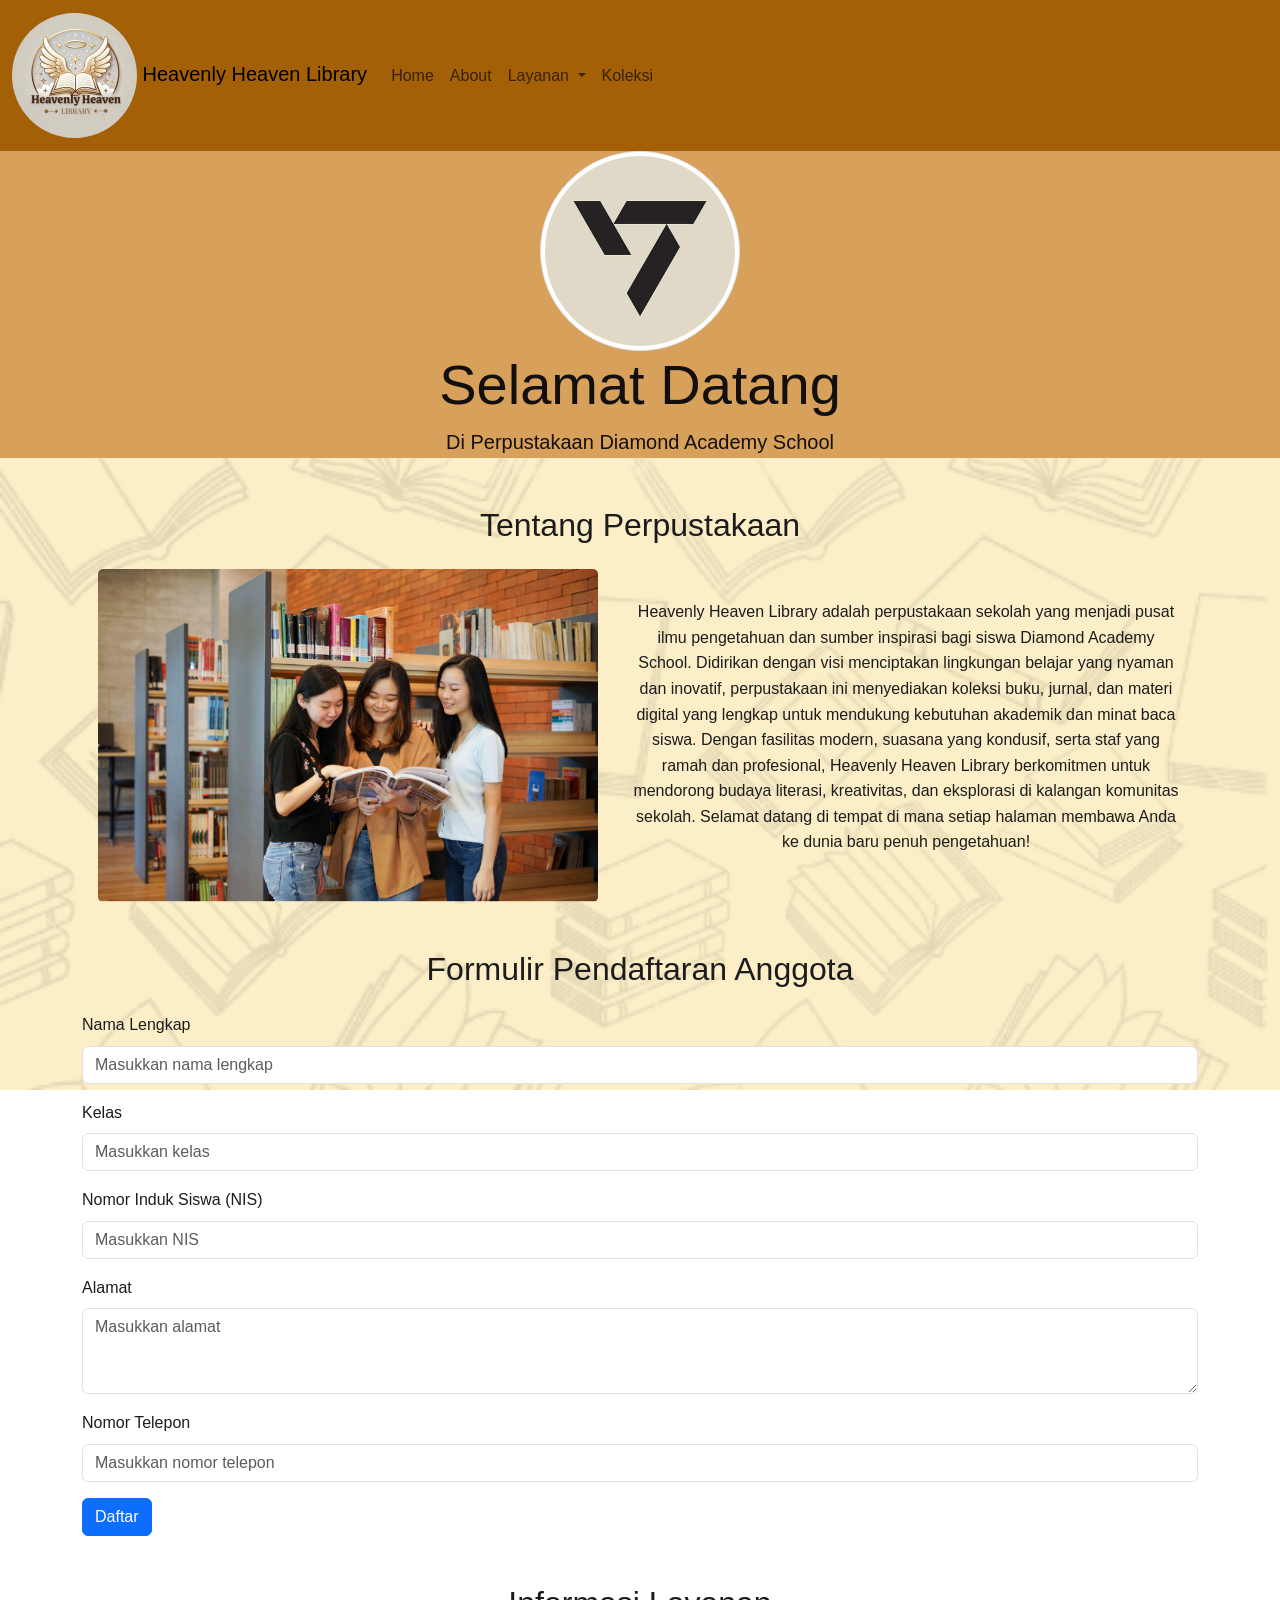
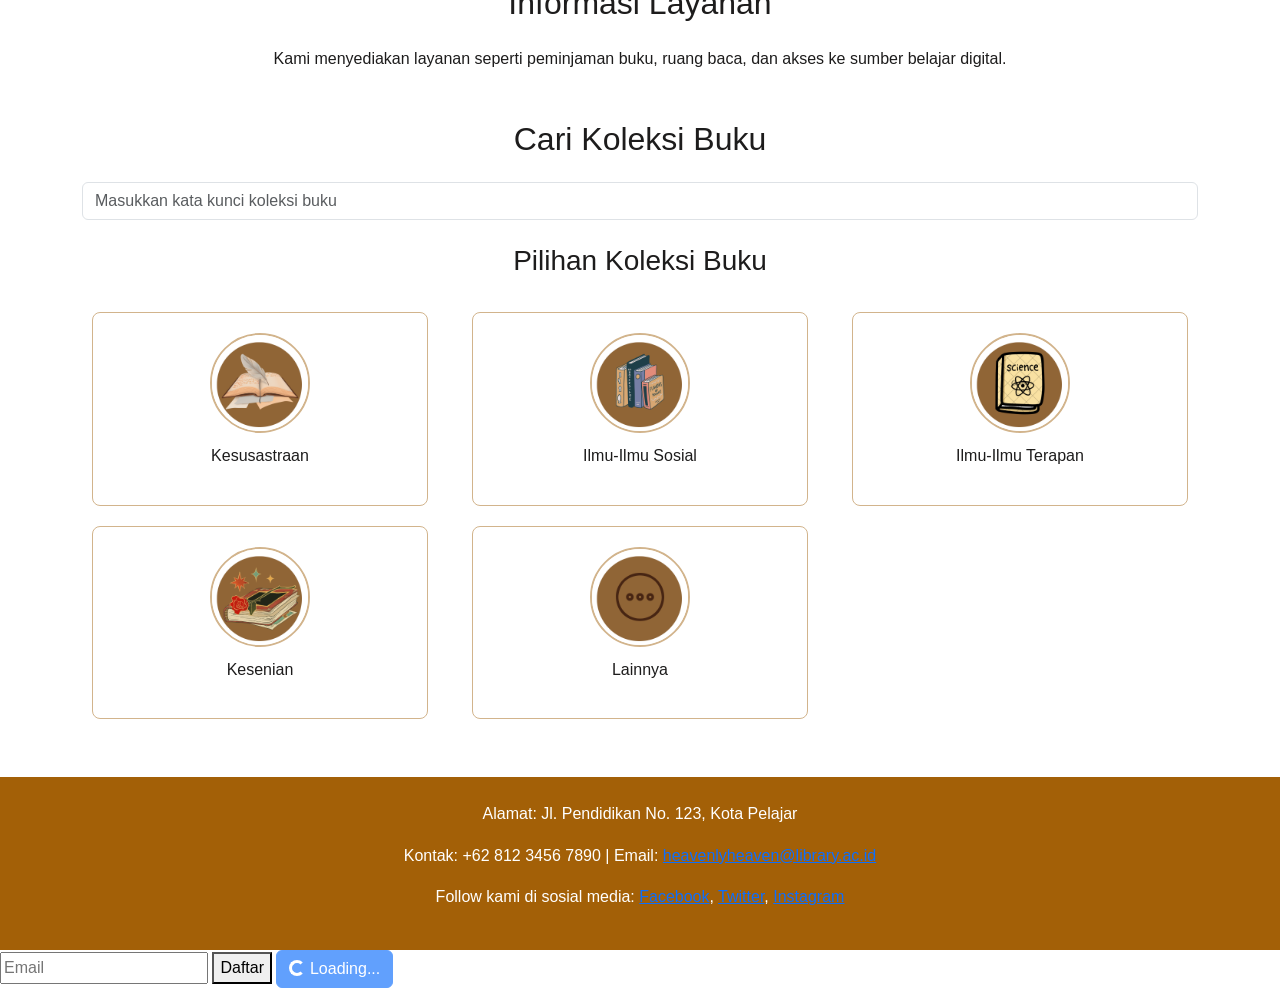
<file: index.html>
<!DOCTYPE html>
<html lang="id">
  <head>
    <meta charset="UTF-8" />
    <meta name="viewport" content="width=device-width, initial-scale=1.0" />
    <title>Perpustakaan Sekolah</title>
    <link href="https://cdn.jsdelivr.net/npm/bootstrap@5.3.0-alpha1/dist/css/bootstrap.min.css" rel="stylesheet" />

    <!-- Bootstrap Icon -->
    <link rel="stylesheet" href="https://cdn.jsdelivr.net/npm/bootstrap-icons@1.11.3/font/bootstrap-icons.min.css" />
    <!-- My CSS -->
    <link rel="stylesheet" href="style.css" />
  </head>
  <body id="Home">
    <!-- Start Navbar -->
    <nav class="navbar navbar-expand-lg navbar-light">
      <div class="container-fluid">
        <a class="navbar-brand" href="#">
          <img src="img/Logo.png" alt="Logo" />
          Heavenly Heaven Library
        </a>
        <button class="navbar-toggler" type="button" data-bs-toggle="collapse" data-bs-target="#navbarNav" aria-controls="navbarNav" aria-expanded="false" aria-label="Toggle navigation">
          <span class="navbar-toggler-icon"></span>
        </button>
        <div class="collapse navbar-collapse" id="navbarNav">
          <ul class="navbar-nav">
            <li class="nav-item"><a class="nav-link" href="#home">Home</a></li>
            <li class="nav-item"><a class="nav-link" href="#about">About</a></li>
            <li class="nav-item dropdown">
              <a class="nav-link dropdown-toggle" href="#" id="navbarDropdown" role="button" data-bs-toggle="dropdown" aria-expanded="false"> Layanan </a>
              <ul class="dropdown-menu" aria-labelledby="navbarDropdown">
                <li><a class="dropdown-item" href="#pendaftaran">Pendaftaran Anggota</a></li>
                <li><a class="dropdown-item" href="#informasi">Informasi Layanan</a></li>
              </ul>
            </li>
            <li class="nav-item"><a class="nav-link" href="#koleksi">Koleksi</a></li>
          </ul>
        </div>
      </div>
    </nav>
    <!-- End Navbar -->

    <!-- Start Jumbotron -->
    <div class="jumbotron text-center">
      <img src="img/Carat.jpg" alt="Diamond Academy" width="200" class="rounded-circle img-thumbnail" />
      <h1 class="display-4">Selamat Datang</h1>
      <p class="lead">Di Perpustakaan Diamond Academy School</p>
    </div>
    <!-- End Jumbotron -->

    <!-- Start About -->
    <section id="about" class="container my-5">
      <h2 class="text-center mb-4">Tentang Perpustakaan</h2>
      <div class="about-content d-flex justify-content-center align-items-center">
        <!-- Gambar -->
        <img src="img/About.png" alt="About Image" class="about-img mx-3" />
        <!-- Teks -->
        <p class="text-center mx-3">
          Heavenly Heaven Library adalah perpustakaan sekolah yang menjadi pusat ilmu pengetahuan dan sumber inspirasi bagi siswa Diamond Academy School. Didirikan dengan visi menciptakan lingkungan belajar yang nyaman dan inovatif,
          perpustakaan ini menyediakan koleksi buku, jurnal, dan materi digital yang lengkap untuk mendukung kebutuhan akademik dan minat baca siswa. Dengan fasilitas modern, suasana yang kondusif, serta staf yang ramah dan profesional,
          Heavenly Heaven Library berkomitmen untuk mendorong budaya literasi, kreativitas, dan eksplorasi di kalangan komunitas sekolah. Selamat datang di tempat di mana setiap halaman membawa Anda ke dunia baru penuh pengetahuan!
        </p>
      </div>
    </section>
    <!-- End About -->

    <!-- Start Pendaftaran Anggota Section -->
    <section id="pendaftaran" class="container my-5">
      <h2 class="text-center mb-4">Formulir Pendaftaran Anggota</h2>
      <form id="registrationForm">
        <div class="mb-3">
          <label for="namaLengkap" class="form-label">Nama Lengkap</label>
          <input type="text" class="form-control" id="namaLengkap" name="namaLengkap" placeholder="Masukkan nama lengkap" />
        </div>
        <div class="mb-3">
          <label for="kelas" class="form-label">Kelas</label>
          <input type="text" class="form-control" id="kelas" name="kelas" placeholder="Masukkan kelas" />
        </div>
        <div class="mb-3">
          <label for="nis" class="form-label">Nomor Induk Siswa (NIS)</label>
          <input type="text" class="form-control" id="nis" name="nis" placeholder="Masukkan NIS" />
        </div>
        <div class="mb-3">
          <label for="alamat" class="form-label">Alamat</label>
          <textarea class="form-control" id="alamat" name="alamat" rows="3" placeholder="Masukkan alamat"></textarea>
        </div>
        <div class="mb-3">
          <label for="nomorTelepon" class="form-label">Nomor Telepon</label>
          <input type="text" class="form-control" id="nomorTelepon" name="nomorTelepon" placeholder="Masukkan nomor telepon" />
        </div>
        <button type="submit" class="btn btn-primary">Daftar</button>
      </form>
      <div id="successMessage" class="alert alert-success mt-4" style="display: none">Anda berhasil terdaftar!</div>
    </section>
    <!-- End Pendaftaran Anggota Section -->

    <!-- Start Informasi Layanan Section -->
    <section id="informasi" class="container my-5">
      <h2 class="text-center mb-4">Informasi Layanan</h2>
      <p class="text-center">Kami menyediakan layanan seperti peminjaman buku, ruang baca, dan akses ke sumber belajar digital.</p>
    </section>
    <!-- End Informasi Layanan Section -->

    <!-- Start Cari Koleksi Buku -->
    <section id="koleksi" class="container my-5">
      <h2 class="text-center mb-4">Cari Koleksi Buku</h2>
      <div class="mb-4">
        <input type="text" class="form-control" id="searchInput" placeholder="Masukkan kata kunci koleksi buku" oninput="filterCollections()" />
      </div>
      <h3 class="text-center mb-4">Pilihan Koleksi Buku</h3>
      <div id="collections" class="row text-center">
        <div class="col-md-4">
          <div class="collection-box" data-keywords="kesusastraan sastra buku cerita novel">
            <img src="img/Sastra.png" alt="Kesusastraan" />
            <p class="menu-title">Kesusastraan</p>
          </div>
        </div>
        <div class="col-md-4">
          <div class="collection-box" data-keywords="ilmu sosial politik masyarakat">
            <img src="img/Sosial.png" alt="Ilmu-ilmu Sosial" />
            <p class="menu-title">Ilmu-Ilmu Sosial</p>
          </div>
        </div>
        <div class="col-md-4">
          <div class="collection-box" data-keywords="ilmu terapan teknik teknologi">
            <img src="img/Sains.png" alt="Ilmu-ilmu Terapan" />
            <p class="menu-title">Ilmu-Ilmu Terapan</p>
          </div>
        </div>
        <div class="col-md-4">
          <div class="collection-box" data-keywords="kesenian seni lukisan musik tari">
            <img src="img/Hiburan.png" alt="Kesenian" />
            <p class="menu-title">Kesenian</p>
          </div>
        </div>
        <div class="col-md-4">
          <div class="collection-box" data-keywords="lainnya olahraga hobi buku lain">
            <img src="img/Lainnya.png" alt="Lainnya" />
            <p class="menu-title">Lainnya</p>
          </div>
        </div>
      </div>
    </section>
    <!-- Start Cari Koleksi Buku -->

    <!-- Start Footer -->
    <footer class="text-center py-4">
      <p>Alamat: Jl. Pendidikan No. 123, Kota Pelajar</p>
      <p>
        Kontak: +62 812 3456 7890 | Email:
        <a href="mailto:heavenlyheaven@library.ac.id">heavenlyheaven@library.ac.id</a>
      </p>
      <p>
        Follow kami di sosial media:
        <a href="https://www.facebook.com/YourFacebookPage" target="_blank">Facebook</a>, <a href="https://twitter.com/YourTwitterProfile" target="_blank">Twitter</a>,
        <a href="https://www.instagram.com/YourInstagramProfile" target="_blank">Instagram</a>
      </p>
    </footer>
    <!-- End Footer -->

    <script>
      // Fungsi untuk menyaring koleksi berdasarkan kata kunci
      function filterCollections() {
        const input = document.getElementById("searchInput").value.toLowerCase();
        const collections = document.querySelectorAll(".collection-box");
        collections.forEach((collection) => {
          const keywords = collection.getAttribute("data-keywords");
          if (keywords.includes(input)) {
            collection.parentElement.style.display = "block"; // Tampilkan elemen
          } else {
            collection.parentElement.style.display = "none"; // Sembunyikan elemen
          }
        });
      }
    </script>

    <script src="https://cdn.jsdelivr.net/npm/bootstrap@5.3.3/dist/js/bootstrap.bundle.min.js" integrity="sha384-YvpcrYf0tY3lHB60NNkmXc5s9fDVZLESaAA55NDzOxhy9GkcIdslK1eN7N6jIeHz" crossorigin="anonymous"></script>
    <form name="registrationForm">
      <input name="email" type="email" placeholder="Email" required />
      <button type="submit">Daftar</button>
      <button class="btn btn-primary" type="button" disabled>
        <span class="spinner-border spinner-border-sm" aria-hidden="true"></span>
        <span role="status">Loading...</span>
      </button>
    </form>

    <script>
      const scriptURL = "https://script.google.com/macros/s/AKfycbyH_6GUVkv2li3_iOq0_B_xCGu4lRBztygtZeP_qdAggK3vPsYRC1BG3jNd7S4RCRDFNg/exec";
      const form = document.forms["registrationForm"];

      form.addEventListener("submit", (e) => {
        e.preventDefault();
        fetch(scriptURL, { method: "POST", body: new FormData(form) })
          .then((response) => console.log("Success!", response))
          .catch((error) => console.error("Error!", error.message));
      });
    </script>

    <script src="https://cdn.jsdelivr.net/npm/bootstrap@5.3.0-alpha1/dist/js/bootstrap.bundle.min.js"></script>
  </body>
</html>
</file>
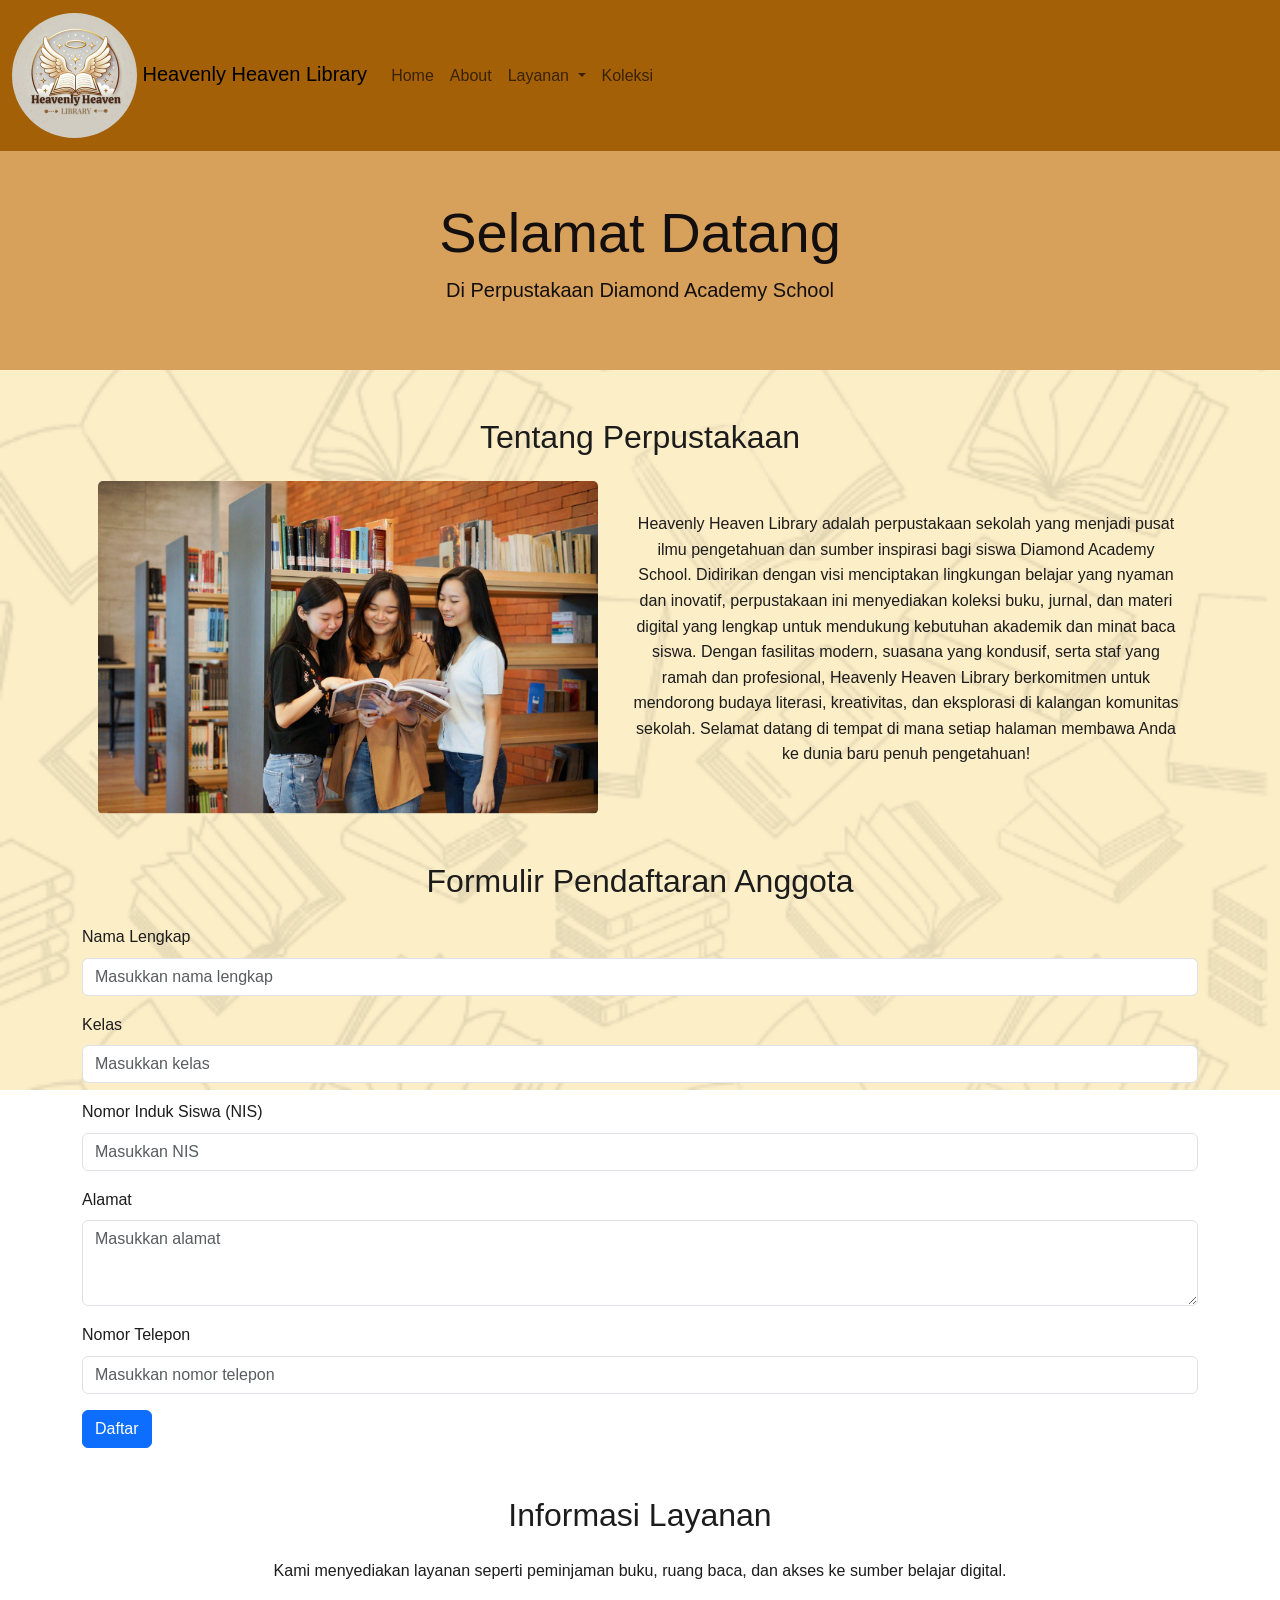
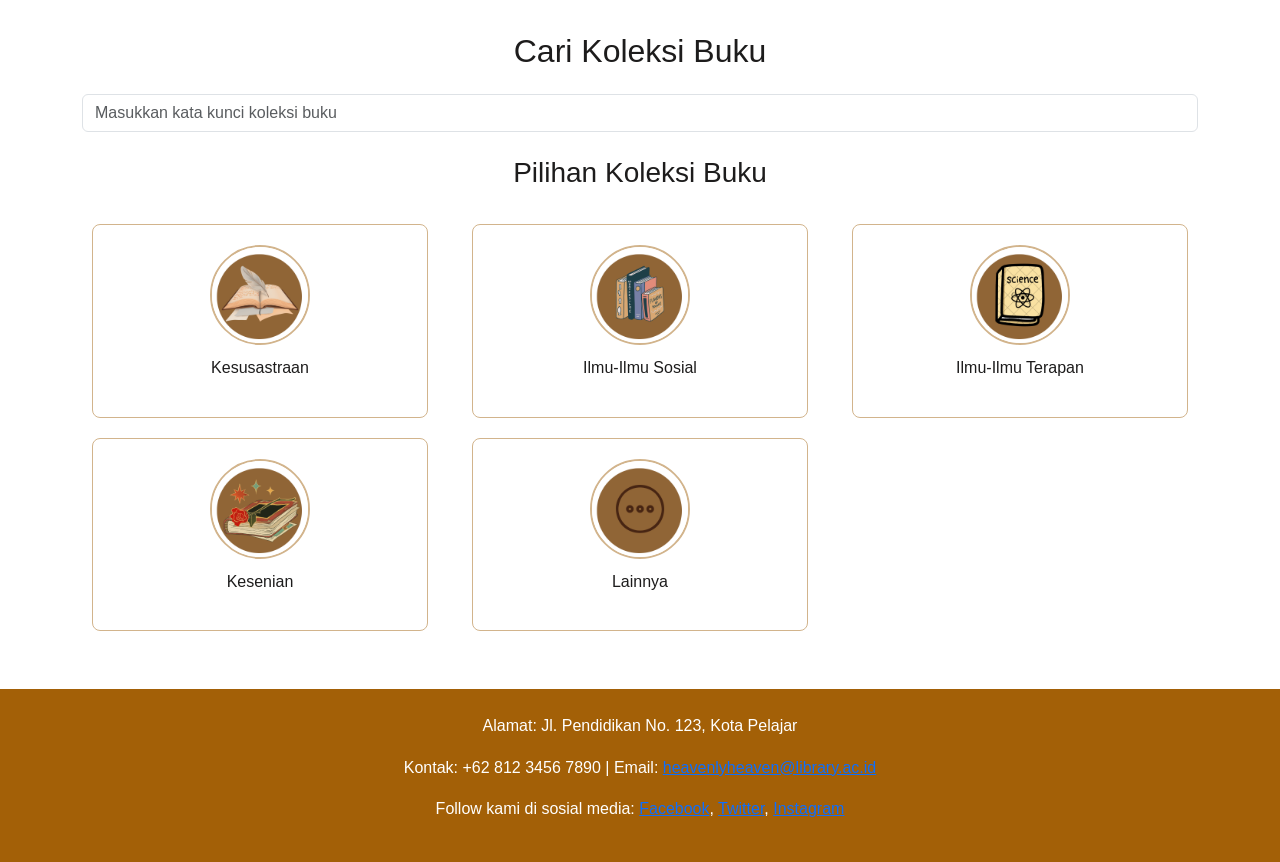
<file: Pendaftaran.html>
<!DOCTYPE html>
<html lang="id">
  <head>
    <meta charset="UTF-8" />
    <meta name="viewport" content="width=device-width, initial-scale=1.0" />
    <title>Perpustakaan Sekolah</title>
    <link href="https://cdn.jsdelivr.net/npm/bootstrap@5.3.0-alpha1/dist/css/bootstrap.min.css" rel="stylesheet" />
    <link rel="stylesheet" href="style.css" />
  </head>
  <body>
    <!-- Navbar -->
    <nav class="navbar navbar-expand-lg navbar-light">
      <div class="container-fluid">
        <a class="navbar-brand" href="#">
          <img src="img/Logo.png" alt="Logo" />
          Heavenly Heaven Library
        </a>
        <button class="navbar-toggler" type="button" data-bs-toggle="collapse" data-bs-target="#navbarNav" aria-controls="navbarNav" aria-expanded="false" aria-label="Toggle navigation">
          <span class="navbar-toggler-icon"></span>
        </button>
        <div class="collapse navbar-collapse" id="navbarNav">
          <ul class="navbar-nav">
            <li class="nav-item"><a class="nav-link" href="#home">Home</a></li>
            <li class="nav-item"><a class="nav-link" href="#about">About</a></li>
            <li class="nav-item dropdown">
              <a class="nav-link dropdown-toggle" href="#" id="navbarDropdown" role="button" data-bs-toggle="dropdown" aria-expanded="false"> Layanan </a>
              <ul class="dropdown-menu" aria-labelledby="navbarDropdown">
                <li><a class="dropdown-item" href="#pendaftaran">Pendaftaran Anggota</a></li>
                <li><a class="dropdown-item" href="#informasi">Informasi Layanan</a></li>
              </ul>
            </li>
            <li class="nav-item"><a class="nav-link" href="#koleksi">Koleksi</a></li>
          </ul>
        </div>
      </div>
    </nav>
    <!-- Jumbotron -->
    <div class="jumbotron text-center py-5">
      <h1 class="display-4">Selamat Datang</h1>
      <p class="lead">Di Perpustakaan Diamond Academy School</p>
    </div>
    <!-- About Section -->
    <section id="about" class="container my-5">
      <h2 class="text-center mb-4">Tentang Perpustakaan</h2>
      <div class="about-content d-flex justify-content-center align-items-center">
        <!-- Gambar -->
        <img src="img/About.png" alt="About Image" class="about-img mx-3" />
        <!-- Teks -->
        <p class="text-center mx-3">
          Heavenly Heaven Library adalah perpustakaan sekolah yang menjadi pusat ilmu pengetahuan dan sumber inspirasi bagi siswa Diamond Academy School. Didirikan dengan visi menciptakan lingkungan belajar yang nyaman dan inovatif,
          perpustakaan ini menyediakan koleksi buku, jurnal, dan materi digital yang lengkap untuk mendukung kebutuhan akademik dan minat baca siswa. Dengan fasilitas modern, suasana yang kondusif, serta staf yang ramah dan profesional,
          Heavenly Heaven Library berkomitmen untuk mendorong budaya literasi, kreativitas, dan eksplorasi di kalangan komunitas sekolah. Selamat datang di tempat di mana setiap halaman membawa Anda ke dunia baru penuh pengetahuan!
        </p>
      </div>
    </section>

    <!-- Pendaftaran Anggota Section -->
    <section id="pendaftaran" class="container my-5">
      <h2 class="text-center mb-4">Formulir Pendaftaran Anggota</h2>
      <form id="registrationForm">
        <div class="mb-3">
          <label for="namaLengkap" class="form-label">Nama Lengkap</label>
          <input type="text" class="form-control" id="namaLengkap" placeholder="Masukkan nama lengkap" />
        </div>
        <div class="mb-3">
          <label for="kelas" class="form-label">Kelas</label>
          <input type="text" class="form-control" id="kelas" placeholder="Masukkan kelas" />
        </div>
        <div class="mb-3">
          <label for="nis" class="form-label">Nomor Induk Siswa (NIS)</label>
          <input type="text" class="form-control" id="nis" placeholder="Masukkan NIS" />
        </div>
        <div class="mb-3">
          <label for="alamat" class="form-label">Alamat</label>
          <textarea class="form-control" id="alamat" rows="3" placeholder="Masukkan alamat"></textarea>
        </div>
        <div class="mb-3">
          <label for="nomorTelepon" class="form-label">Nomor Telepon</label>
          <input type="text" class="form-control" id="nomorTelepon" placeholder="Masukkan nomor telepon" />
        </div>
        <button type="button" class="btn btn-primary" onclick="submitForm()">Daftar</button>
      </form>
      <div id="successMessage" class="alert alert-success mt-4" style="display: none">Anda berhasil terdaftar!</div>
    </section>

    <!-- Informasi Layanan Section -->
    <section id="informasi" class="container my-5">
      <h2 class="text-center mb-4">Informasi Layanan</h2>
      <p class="text-center">Kami menyediakan layanan seperti peminjaman buku, ruang baca, dan akses ke sumber belajar digital.</p>
    </section>

    <!-- Cari Koleksi Buku -->
    <section id="koleksi" class="container my-5">
      <h2 class="text-center mb-4">Cari Koleksi Buku</h2>
      <div class="mb-4">
        <input type="text" class="form-control" id="searchInput" placeholder="Masukkan kata kunci koleksi buku" oninput="filterCollections()" />
      </div>
      <h3 class="text-center mb-4">Pilihan Koleksi Buku</h3>
      <div id="collections" class="row text-center">
        <div class="col-md-4">
          <div class="collection-box" data-keywords="kesusastraan sastra buku cerita novel">
            <img src="img/Sastra.png" alt="Kesusastraan" />
            <p class="menu-title">Kesusastraan</p>
          </div>
        </div>
        <div class="col-md-4">
          <div class="collection-box" data-keywords="ilmu sosial politik masyarakat">
            <img src="img/Sosial.png" alt="Ilmu-ilmu Sosial" />
            <p class="menu-title">Ilmu-Ilmu Sosial</p>
          </div>
        </div>
        <div class="col-md-4">
          <div class="collection-box" data-keywords="ilmu terapan teknik teknologi">
            <img src="img/Sains.png" alt="Ilmu-ilmu Terapan" />
            <p class="menu-title">Ilmu-Ilmu Terapan</p>
          </div>
        </div>
        <div class="col-md-4">
          <div class="collection-box" data-keywords="kesenian seni lukisan musik tari">
            <img src="img/Hiburan.png" alt="Kesenian" />
            <p class="menu-title">Kesenian</p>
          </div>
        </div>
        <div class="col-md-4">
          <div class="collection-box" data-keywords="lainnya olahraga hobi buku lain">
            <img src="img/Lainnya.png" alt="Lainnya" />
            <p class="menu-title">Lainnya</p>
          </div>
        </div>
      </div>
    </section>

    <!-- Footer -->
    <footer class="text-center py-4">
      <p>Alamat: Jl. Pendidikan No. 123, Kota Pelajar</p>
      <p>
        Kontak: +62 812 3456 7890 | Email:
        <a href="mailto:heavenlyheaven@library.ac.id">heavenlyheaven@library.ac.id</a>
      </p>
      <p>
        Follow kami di sosial media:
        <a href="https://www.facebook.com/YourFacebookPage" target="_blank">Facebook</a>, <a href="https://twitter.com/YourTwitterProfile" target="_blank">Twitter</a>,
        <a href="https://www.instagram.com/YourInstagramProfile" target="_blank">Instagram</a>
      </p>
    </footer>

    <script>
      // Fungsi untuk menyaring koleksi berdasarkan kata kunci
      function filterCollections() {
        const input = document.getElementById("searchInput").value.toLowerCase();
        const collections = document.querySelectorAll(".collection-box");
        collections.forEach((collection) => {
          const keywords = collection.getAttribute("data-keywords");
          if (keywords.includes(input)) {
            collection.parentElement.style.display = "block"; // Tampilkan elemen
          } else {
            collection.parentElement.style.display = "none"; // Sembunyikan elemen
          }
        });
      }
    </script>
    <script>
      function submitForm() {
        document.getElementById("registrationForm").reset();
        document.getElementById("successMessage").style.display = "block";
      }
    </script>
    <script src="https://cdn.jsdelivr.net/npm/bootstrap@5.3.0-alpha1/dist/js/bootstrap.bundle.min.js"></script>
  </body>
</html>
</file>
<file: style.css>
/* General reset */
body {
  margin: 0;
  font-family: Arial, sans-serif;
  line-height: 1.6;
  color: #1d1c1c;
  background: url("img/bg.png") no-repeat center center fixed;
  background-size: cover;
}

/* Gaya untuk navbar */
.navbar {
  background-color: #a36007;
}

/* Gaya logo di navbar */
.navbar-brand img {
  border-radius: 100%;
  width: 125px;
  height: 125px;
}

/* Gaya untuk jumbotron */
.jumbotron {
  background-color: #d7a15b;
  color: #140f0f;
}

/* Styling untuk kontainer About */
.about-content {
  display: flex; /* Menggunakan Flexbox agar gambar dan teks berdampingan */
  justify-content: center; /* Menyelaraskan konten di tengah secara horizontal */
  text-align: center; /* Menyelaraskan teks di tengah */
}

/* Styling untuk gambar */
.about-img {
  width: 500px; /* Sesuaikan ukuran gambar */
  height: auto; /* Menjaga aspek rasio gambar */
  margin-right: 30px; /* Memberi jarak antara gambar dan teks */
  border-radius: 5px; /* Membuat sudut gambar lebih lembut */
}

/* Styling untuk teks */
.about-text {
  font-size: 1.2rem; /* Ukuran teks */
  line-height: 1.6; /* Jarak antar baris */
  max-width: 600px; /* Membatasi lebar teks agar tidak terlalu panjang */
}

/* Gaya untuk footer */
footer {
  background-color: #a36007;
  color: #fff;
}

/* Gaya untuk kotak koleksi buku */
/* Gaya gambar dalam koleksi */
.collection-box img {
  width: 100px; /* Sesuaikan ukuran gambar */
  height: 100px; /* Pastikan tinggi dan lebar sama */
  border-radius: 50%; /* Membuat gambar berbentuk lingkaran */
  margin-bottom: 10px; /* Jarak antara gambar dan teks */
  object-fit: cover; /* Pastikan gambar tidak terdistorsi */
  border: 2px solid #d2b48c; /* Tambahkan border jika diperlukan */
}

/* Efek saat kotak koleksi diklik */
.collection-box {
  border: 1px solid #d2b48c;
  padding: 20px;
  margin: 10px;
  border-radius: 8px;
  background-color: #fff;
  transition: background-color 0.3s ease, transform 0.2s ease;
  cursor: pointer;
}

.collection-box.active {
  background-color: #373008; /* Warna emas */
  transform: scale(1.05); /* Efek zoom */
}

.collection-box:hover {
  background-color: #f0e68c; /* Warna saat hover */
}
</file>
